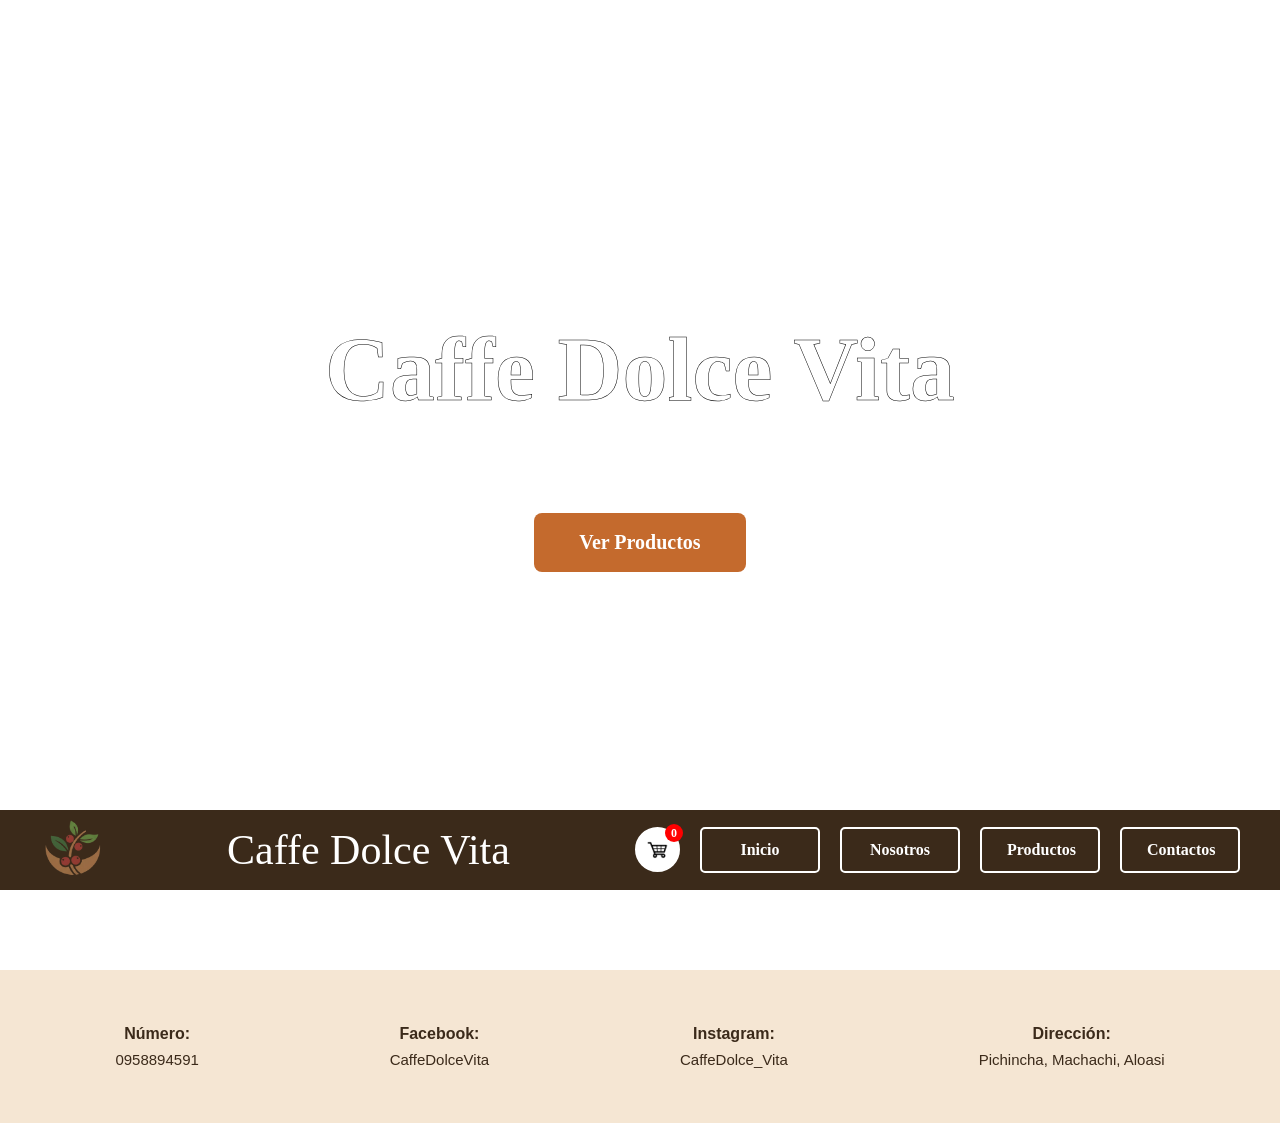
<file: index.html>
<!DOCTYPE html>
<html lang="es">
<head>
    <meta charset="UTF-8">
    <title>Inicio</title>
    <link rel="stylesheet" href="estilo.css">
	<meta name="viewport" content="width=device-width, initial-scale=1.0">
</head>
<body>
<div class="slider-fondo">
    <div class="slide"></div>
    <div class="slide"></div>
    <div class="slide"></div>
</div>

    <header>
	<section class="hero-central">

    <h1 class="titulo-principal">
        Caffe Dolce Vita
    </h1>

    <h2 class="slogan-central">
        Pasión por el grano, amor por la Dolce Vita
    </h2>

    <a href="productos.html" class="btn-ver">Ver Productos</a>

</section>
        <nav class="navbar">
		<div class="menu-toggle" onclick="toggleMenu()">
☰
</div>
            <div class="logo">
                <!-- Espacio para logo -->
                <img src="logoCafe.png" alt="Logo">
            </div>
   <div class="nombre">
            Caffe Dolce Vita
        </div>
            <ul class="menu">

<li>
<a href="CarroDeCompras.html" class="btn-carrito">

<img src="carrito.png" alt="carrito">

<span id="contador-carrito">0</span>

</a>
</li>

<li><a href="index.html">Inicio</a></li>
<li><a href="nosotros.html">Nosotros</a></li>
<li><a href="productos.html">Productos</a></li>
<li><a href="contactos.html">Contactos</a></li>

</ul>
        </nav>
    </header>
<footer class="footer-contacto">

    <div class="footer-contenido">
        <div class="contacto-item">
            <strong>N&uacutemero:</strong>
            <p>0958894591</p>
      </div>

        <div class="contacto-item">
            <strong>Facebook:</strong>
            <p>CaffeDolceVita</p>
        </div>

        <div class="contacto-item">
            <strong>Instagram:</strong>
            <p>CaffeDolce_Vita</p>
        </div>

        <div class="contacto-item">
            <strong>Direcci&oacuten:</strong>
            <p>Pichincha, Machachi, Aloasi</p>
        </div>
    </div>

</footer>
<script>

function actualizarContador(){

let carrito = JSON.parse(localStorage.getItem("carrito")) || [];

let total = 0;

carrito.forEach(p => {
    total += p.cantidad;
});

let contador = document.getElementById("contador-carrito");

if(contador){
    contador.textContent = total;
}

}

actualizarContador();

</script>
<script>
function toggleMenu(){
    document.querySelector(".menu").classList.toggle("active");
}
</script>
</body>
</html>
</file>
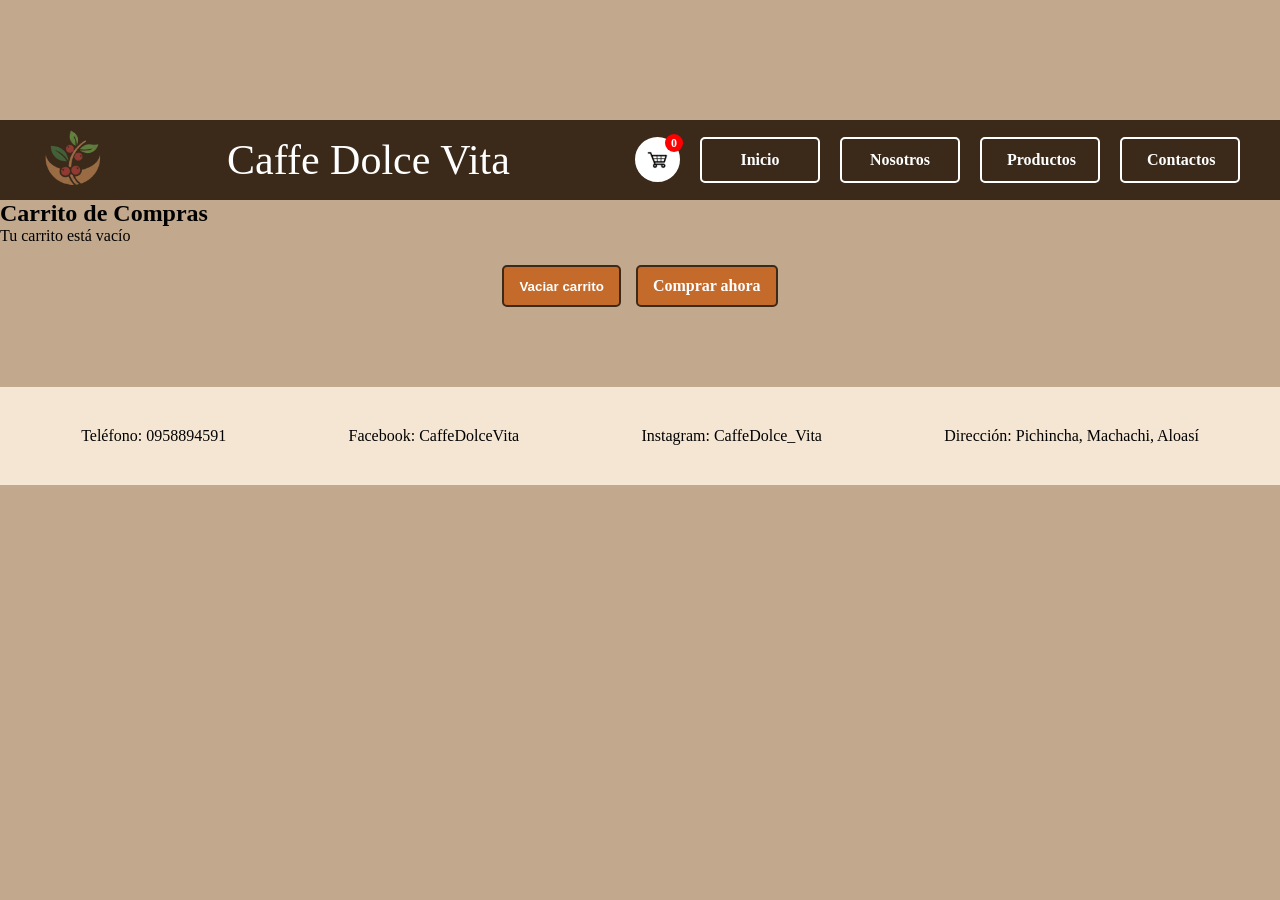
<file: CarroDeCompras.html>
<!DOCTYPE html>
<html lang="es">

<head>
<meta charset="UTF-8">
<title>Carrito</title>
<link rel="stylesheet" href="estilo.css">
<meta name="viewport" content="width=device-width, initial-scale=1.0">
</head>

<body class="pagina-productos">

<header>
<nav class="navbar">

<div class="logo">
<img src="logoCafe.png">
</div>

<div class="nombre">
Caffe Dolce Vita
</div>

<ul class="menu">

<li>
<a href="CarroDeCompras.html" class="btn-carrito">
<img src="carrito.png" alt="carrito">
<span id="contador-carrito">0</span>
</a>
</li>

<li><a href="index.html">Inicio</a></li>
<li><a href="nosotros.html">Nosotros</a></li>
<li><a href="productos.html">Productos</a></li>
<li><a href="contactos.html">Contactos</a></li>

</ul>

</nav>
</header>

<section class="contenedor-carrito">

<h1>Carrito de Compras</h1>

<div id="lista-carrito"></div>

<h2 id="total"></h2>

<div class="acciones-carrito">

<button onClick="vaciarCarrito()" class="btn-comprar">
Vaciar carrito
</button>

<a href="contactos.html" class="btn-comprar">
Comprar ahora
</a>

</div>

</section>

<footer class="footer-contacto">
<div class="footer-contenido">

<p>Tel&eacute;fono: 0958894591</p>
<p>Facebook: CaffeDolceVita</p>
<p>Instagram: CaffeDolce_Vita</p>
<p>Direcci&oacute;n: Pichincha, Machachi, Aloas&iacute;</p>

</div>
</footer>

<script>

let carrito = JSON.parse(localStorage.getItem("carrito")) || [];

let contenedor = document.getElementById("lista-carrito");
let totalTexto = document.getElementById("total");

/* MAPA DE IM�GENES */
const imagenes = {
"Caf� Premium de altura": "producto1.jpg",
"Caf� tostado artesanal": "producto2.jpg",
"Caf� org�nico seleccionado": "producto3.jpg",
"Granos de caf� de exportaci�n": "producto4.png",
"Cacao fino ecuatoriano": "producto5.png",
"Caf� molido tradicional": "producto6.png",
"Caf� gourmet": "producto7.jpg",
"Selecci�n especial de caf�": "producto8.png",
"Cacao de alta calidad": "producto9.jpg"
};

function mostrarCarrito(){

contenedor.innerHTML = "";

let total = 0;

if(carrito.length === 0){
    contenedor.innerHTML = "<p>Tu carrito est&aacute; vac&iacuteo</p>";
    totalTexto.textContent = "";
    return;
}

carrito.forEach((producto, index) => {

let subtotal = producto.precio * producto.cantidad;
total += subtotal;

let imagen = producto.imagen;

let div = document.createElement("div");
div.classList.add("item-carrito");

div.innerHTML = `
<div style="display:flex; align-items:center; gap:15px;">

<div class="img-producto">
<img src="${imagen}">
</div>

<div>
<p><strong>${producto.nombre}</strong></p>
<p>Cantidad: ${producto.cantidad}</p>
<p>Precio: $${producto.precio}</p>
<p>Subtotal: $${subtotal}</p>

<button onclick="eliminar(${index})">Eliminar</button>
</div>

</div>
`;

contenedor.appendChild(div);

});

totalTexto.textContent = "Total: $" + total;

}

/* ELIMINAR */

function eliminar(index){

carrito.splice(index,1);
localStorage.setItem("carrito", JSON.stringify(carrito));

mostrarCarrito();
actualizarContador();

}

/* VACIAR */

function vaciarCarrito(){

localStorage.removeItem("carrito");
carrito = [];

mostrarCarrito();
actualizarContador();

}

/* CONTADOR */

function actualizarContador(){

let carrito = JSON.parse(localStorage.getItem("carrito")) || [];

let total = 0;

carrito.forEach(p => {
    total += p.cantidad;
});

let contador = document.getElementById("contador-carrito");

if(contador){
    contador.textContent = total;
}

}

/* INICIAR */

mostrarCarrito();
actualizarContador();

</script>

</body>
</html>
</file>
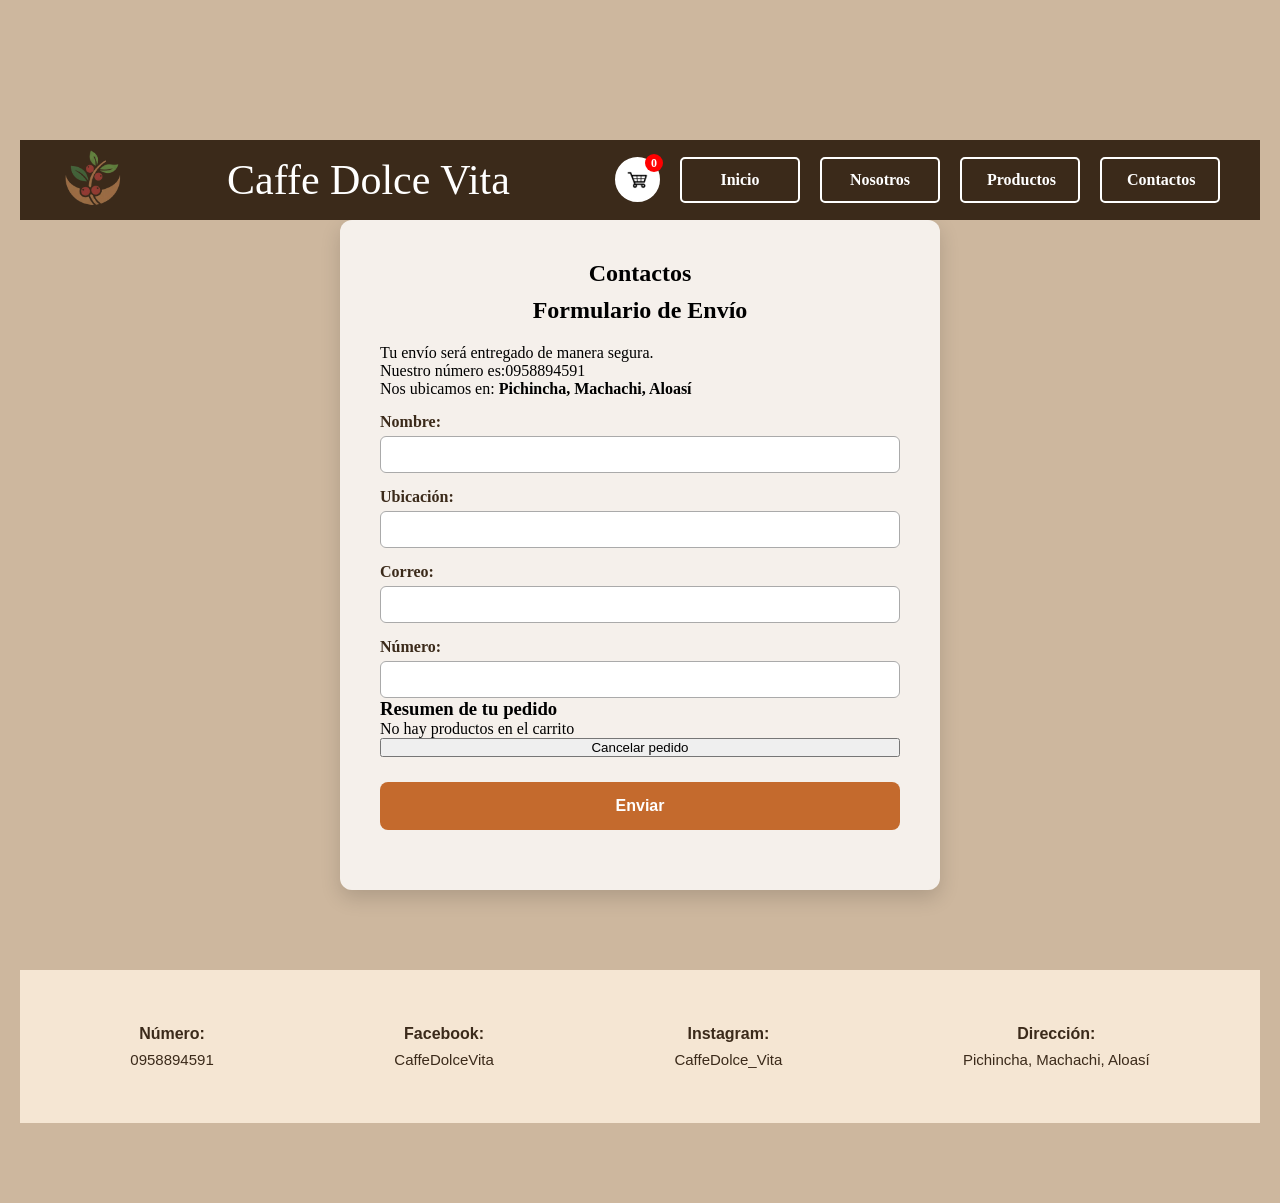
<file: contactos.html>
<!DOCTYPE html>
<html lang="es">
<head>
<meta charset="UTF-8">
<title>Contactos</title>
<link rel="stylesheet" href="estilo.css">
<meta name="viewport" content="width=device-width, initial-scale=1.0">
</head>

<body class="pagina-contactos">

<!-- ===== NAVBAR ===== -->
<nav class="navbar">

<div class="logo">
<img src="logoCafe.png" alt="Logo">
</div>

<div class="nombre">
Caffe Dolce Vita
</div>

<ul class="menu">

<li>
<a href="CarroDeCompras.html" class="btn-carrito">
<img src="carrito.png">
<span id="contador-carrito">0</span>
</a>
</li>

<li><a href="index.html">Inicio</a></li>
<li><a href="nosotros.html">Nosotros</a></li>
<li><a href="productos.html">Productos</a></li>
<li><a href="contactos.html">Contactos</a></li>

</ul>

</nav>

<!-- ===== CONTENIDO ===== -->
<section class="contactos-contenido">

<div class="formulario-container">

<h1>Contactos</h1>
<h2>Formulario de Env&iacute;o</h2>

<p>Tu env&iacute;o ser&aacute; entregado de manera segura.</p>
<p>Nuestro n&uacute;mero es:0958894591</p>
<p>Nos ubicamos en: <strong>Pichincha, Machachi, Aloas&iacute;</strong></p>

<form id="form-envio">

<label>Nombre:</label>
<input type="text" id="nombre" required>

<label>Ubicación:</label>
<input type="text" id="ubicacion" required>

<label>Correo:</label>
<input type="email" id="correo" required>

<label>Número:</label>
<input type="tel" id="numero" required>

<!-- ===== RESUMEN DEL CARRITO ===== -->

<h3>Resumen de tu pedido</h3>

<div id="resumen-carrito"></div>

<h3 id="total"></h3>

<button type="button" onClick="cancelarPedido()" class="btn-cancelar">
Cancelar pedido
</button>

<button type="submit" class="btn-enviar">
Enviar
</button>

</form>

<div id="mensaje"></div>

</div>

</section>

<!-- ===== SCRIPT ===== -->
<script>

let carrito = JSON.parse(localStorage.getItem("carrito")) || [];

let contenedor = document.getElementById("resumen-carrito");
let totalTexto = document.getElementById("total");

/* MOSTRAR PEDIDO */

function mostrarResumen(){

contenedor.innerHTML = "";

let total = 0;

if(carrito.length === 0){
    contenedor.innerHTML = "<p>No hay productos en el carrito</p>";
    totalTexto.textContent = "";
    return;
}

carrito.forEach(producto => {

let subtotal = producto.precio * producto.cantidad;
total += subtotal;

let div = document.createElement("div");

div.innerHTML = `
<p><strong>${producto.nombre}</strong></p>
<p>Cantidad: ${producto.cantidad}</p>
<p>Precio: $${producto.precio}</p>
<p>Subtotal: $${subtotal}</p>
<hr>
`;

contenedor.appendChild(div);

});

totalTexto.textContent = "Total a pagar: $" + total;

}

/* CANCELAR PEDIDO */

function cancelarPedido(){

localStorage.removeItem("carrito");
carrito = [];

mostrarResumen();
actualizarContador();

}

/* ENVÍO (WHATSAPP) */

document.getElementById("form-envio").addEventListener("submit", function(e){
e.preventDefault();

let nombre = document.getElementById("nombre").value;
let ubicacion = document.getElementById("ubicacion").value;
let correo = document.getElementById("correo").value;
let numero = document.getElementById("numero").value;

let mensaje = `Hola, quiero hacer un pedido:

Nombre: ${nombre}
Ubicación: ${ubicacion}
Correo: ${correo}
Número: ${numero}

PEDIDO:
`;

let total = 0;

carrito.forEach(p => {
let subtotal = p.precio * p.cantidad;
total += subtotal;

mensaje += `- ${p.nombre} x${p.cantidad} = $${subtotal}\n`;
});

mensaje += `\nTotal: $${total}`;

let telefono = "593958894591";

let url = "https://wa.me/" + telefono + "?text=" + encodeURIComponent(mensaje);

window.open(url, "_blank");

});

/* CONTADOR NAV */

function actualizarContador(){

let carrito = JSON.parse(localStorage.getItem("carrito")) || [];

let total = 0;

carrito.forEach(p => {
    total += p.cantidad;
});

let contador = document.getElementById("contador-carrito");

if(contador){
    contador.textContent = total;
}

}

/* INICIAR */

mostrarResumen();
actualizarContador();

</script>

<!-- ===== FOOTER ===== -->
<footer class="footer-contacto">

<div class="footer-contenido">

<div class="contacto-item">
<strong>N&uacute;mero:</strong>
<p>0958894591</p>
</div>

<div class="contacto-item">
<strong>Facebook:</strong>
<p>CaffeDolceVita</p>
</div>

<div class="contacto-item">
<strong>Instagram:</strong>
<p>CaffeDolce_Vita</p>
</div>

<div class="contacto-item">
<strong>Direcci&oacute;n:</strong>
<p>Pichincha, Machachi, Aloas&iacute;</p>
</div>

</div>

</footer>

</body>
</html>
</file>
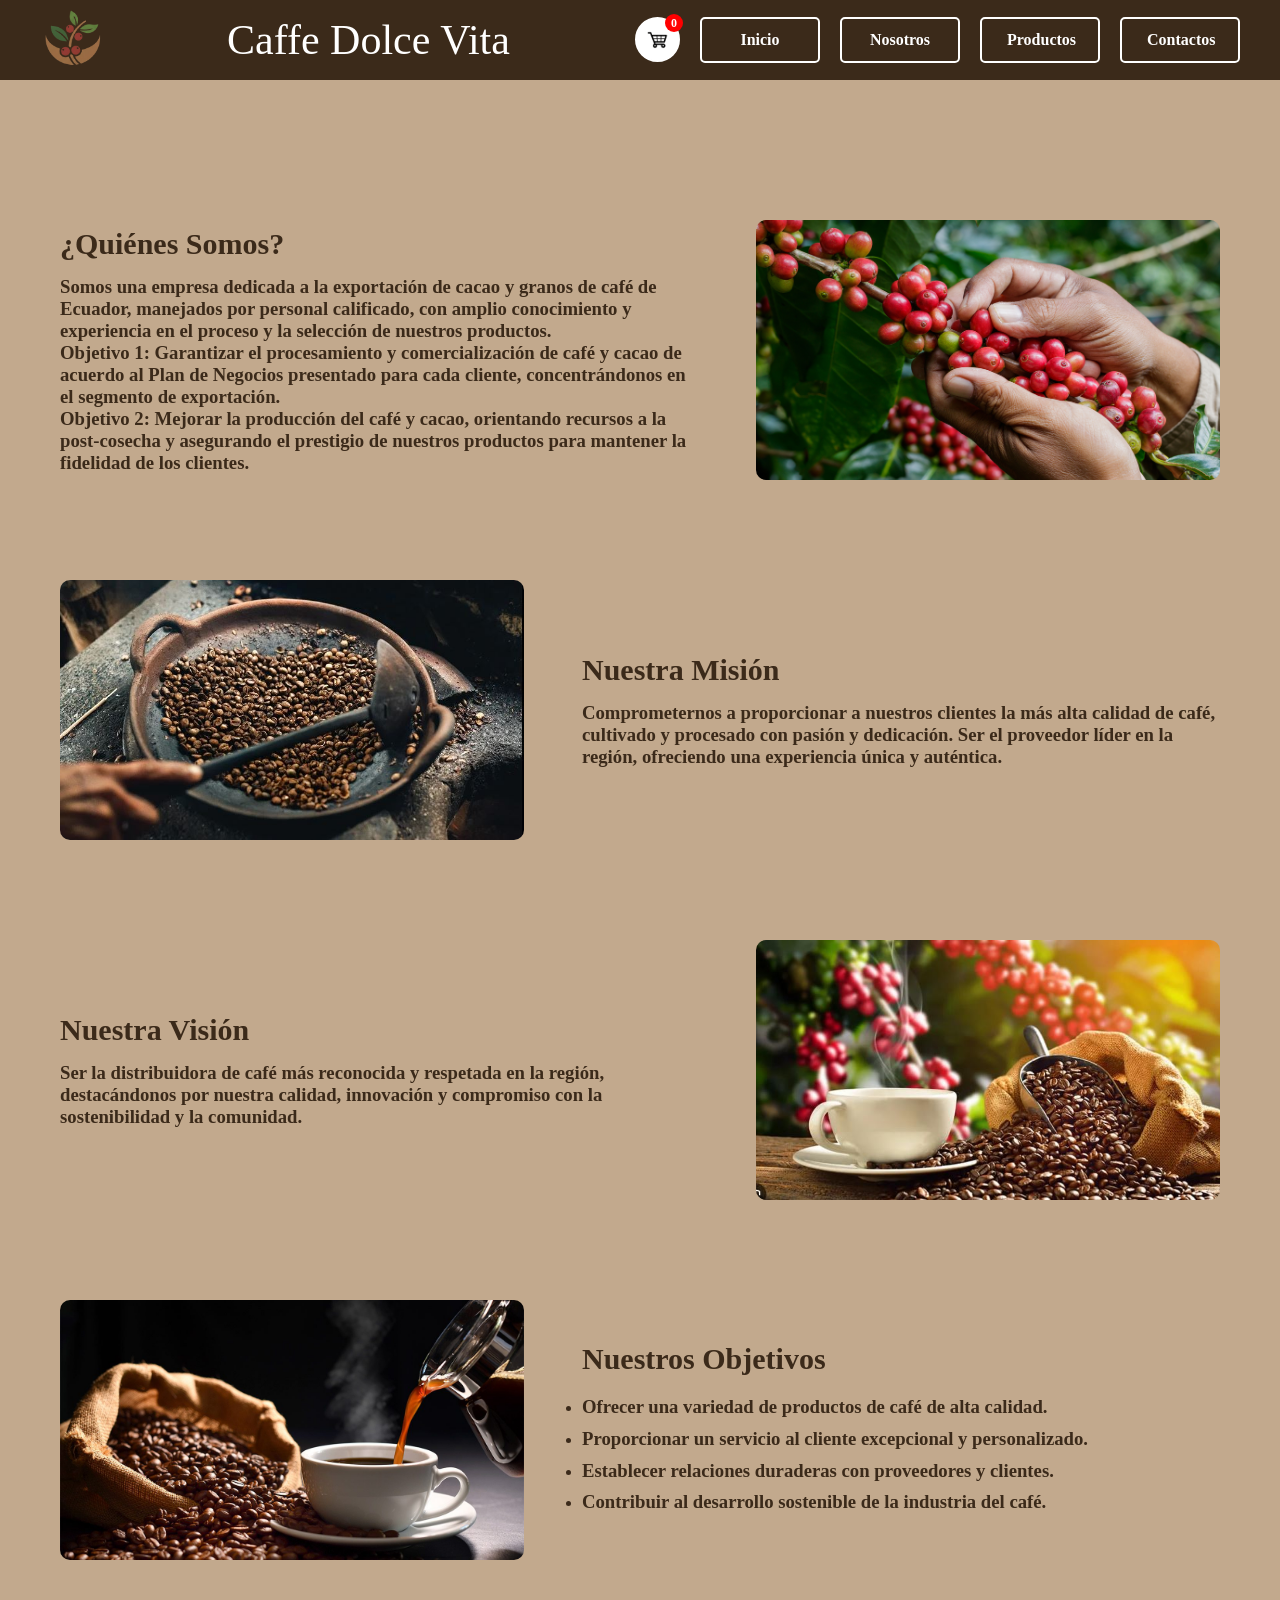
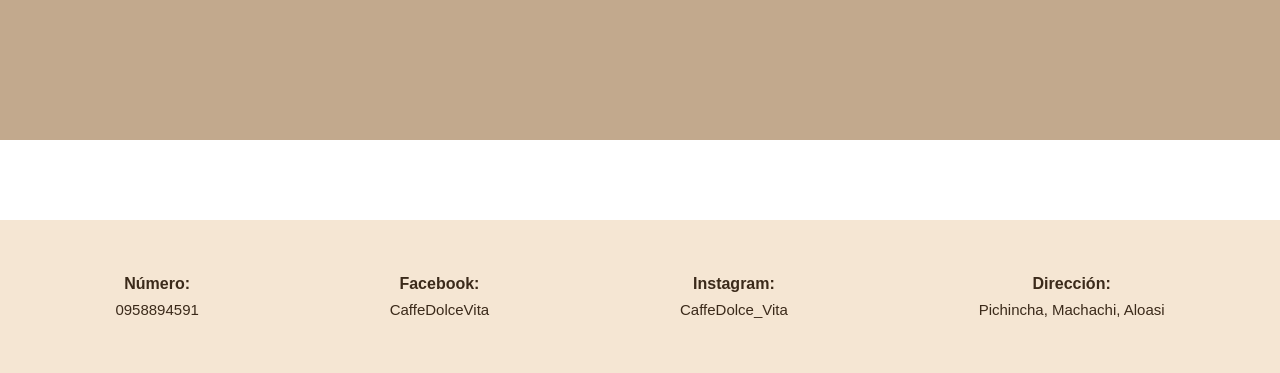
<file: nosotros.html>
<!DOCTYPE html>
<html lang="es">
<head>
    <meta charset="UTF-8">
    <title>Nosotros</title>
    <link rel="stylesheet" href="estilo.css">
	<meta name="viewport" content="width=device-width, initial-scale=1.0">
</head>

<body>

<header>
    <nav class="navbar">

        <!-- Logo -->
        <div class="logo">
            <img src="logoCafe.png" alt="logoCafe">
        </div>

        <!-- Nombre del negocio -->
        <div class="nombre">
            Caffe Dolce Vita
        </div>

        <!-- Men� -->
        <ul class="menu">

<li>
<a href="CarroDeCompras.html" class="btn-carrito">

<img src="carrito.png" alt="carrito">

<span id="contador-carrito">0</span>

</a>
</li>

<li><a href="index.html">Inicio</a></li>
<li><a href="nosotros.html">Nosotros</a></li>
<li><a href="productos.html">Productos</a></li>
<li><a href="contactos.html">Contactos</a></li>

</ul>
    </nav>
</header>

<section class="pagina-nosotros">

    <!-- QUIENES SOMOS -->
    <div class="seccion">
        <div class="texto">
            <h2>&iquest;Qui&eacute;nes Somos?</h2>
            <p><h3>Somos una empresa dedicada a la exportaci&oacute;n de cacao y granos de caf&eacute; de Ecuador, manejados por personal calificado, con amplio conocimiento y experiencia en el proceso y la selecci&oacute;n de nuestros productos.</h3></p>
            <p><strong><h3>Objetivo 1:</strong> Garantizar el procesamiento y comercializaci&oacute;n de caf&eacute; y cacao de acuerdo al Plan de Negocios presentado para cada cliente, concentr&aacute;ndonos en el segmento de exportaci&oacute;n.</h3></p>
            <p><strong><h3>Objetivo 2:</strong> Mejorar la producci&oacute;n del caf&eacute; y cacao, orientando recursos a la post-cosecha y asegurando el prestigio de nuestros productos para mantener la fidelidad de los clientes.</h3></p>
        </div>
        <div class="imagen">
            <img src="imagen1.jpg" alt="imagen">
        </div>
    </div>

    <!-- MISION -->
    <div class="seccion derecha">
        <div class="texto">
            <h2>Nuestra Misi&oacute;n</h2>
            <p><h3>Comprometernos a proporcionar a nuestros clientes la m&aacute;s alta calidad de caf&eacute;, cultivado y procesado con pasi&oacute;n y dedicaci&oacute;n. Ser el proveedor l&iacute;der en la regi&oacute;n, ofreciendo una experiencia &uacute;nica y aut&eacute;ntica.</h3></p>
        </div>
        <div class="imagen">
           <img src="imagen2.jpg" alt="imagen">
        </div>
    </div>

    <!-- VISION -->
    <div class="seccion">
        <div class="texto">
            <h2>Nuestra Visi&oacute;n</h2>
            <p><h3>Ser la distribuidora de caf&eacute; m&aacute;s reconocida y respetada en la regi&oacute;n, destac&aacute;ndonos por nuestra calidad, innovaci&oacute;n y compromiso con la sostenibilidad y la comunidad.</h3></p>
        </div>
        <div class="imagen">
            <img src="imagen3.jpg" alt="imagen">
        </div>
    </div>

    <!-- OBJETIVOS -->
    <div class="seccion derecha">
        <div class="texto">
            <h2>Nuestros Objetivos</h2>
            <ul>
                <li><h3>Ofrecer una variedad de productos de caf&eacute; de alta calidad.</h3></li>
                <li><h3>Proporcionar un servicio al cliente excepcional y personalizado.</h3></li>
                <li><h3>Establecer relaciones duraderas con proveedores y clientes.</h3></li>
                <li><h3>Contribuir al desarrollo sostenible de la industria del caf&eacute;.</h3></li>
            </ul>
        </div>
        <div class="imagen">
            <img src="imagen4.jpg" alt="imagen">
        </div>
    </div>

</section>
<footer class="footer-contacto">

    <div class="footer-contenido">
        <div class="contacto-item">
            <strong>N&uacutemero:</strong>
            <p>0958894591</p>
      </div>

        <div class="contacto-item">
            <strong>Facebook:</strong>
            <p>CaffeDolceVita</p>
        </div>

        <div class="contacto-item">
            <strong>Instagram:</strong>
            <p>CaffeDolce_Vita</p>
        </div>

        <div class="contacto-item">
            <strong>Direcci&oacuten:</strong>
            <p>Pichincha, Machachi, Aloasi</p>
        </div>
    </div>

</footer>
<script>

function actualizarContador(){

let carrito = JSON.parse(localStorage.getItem("carrito")) || [];

let total = 0;

carrito.forEach(p => {
    total += p.cantidad;
});

let contador = document.getElementById("contador-carrito");

if(contador){
    contador.textContent = total;
}

}

actualizarContador();

</script>
</body>
</html>
</file>
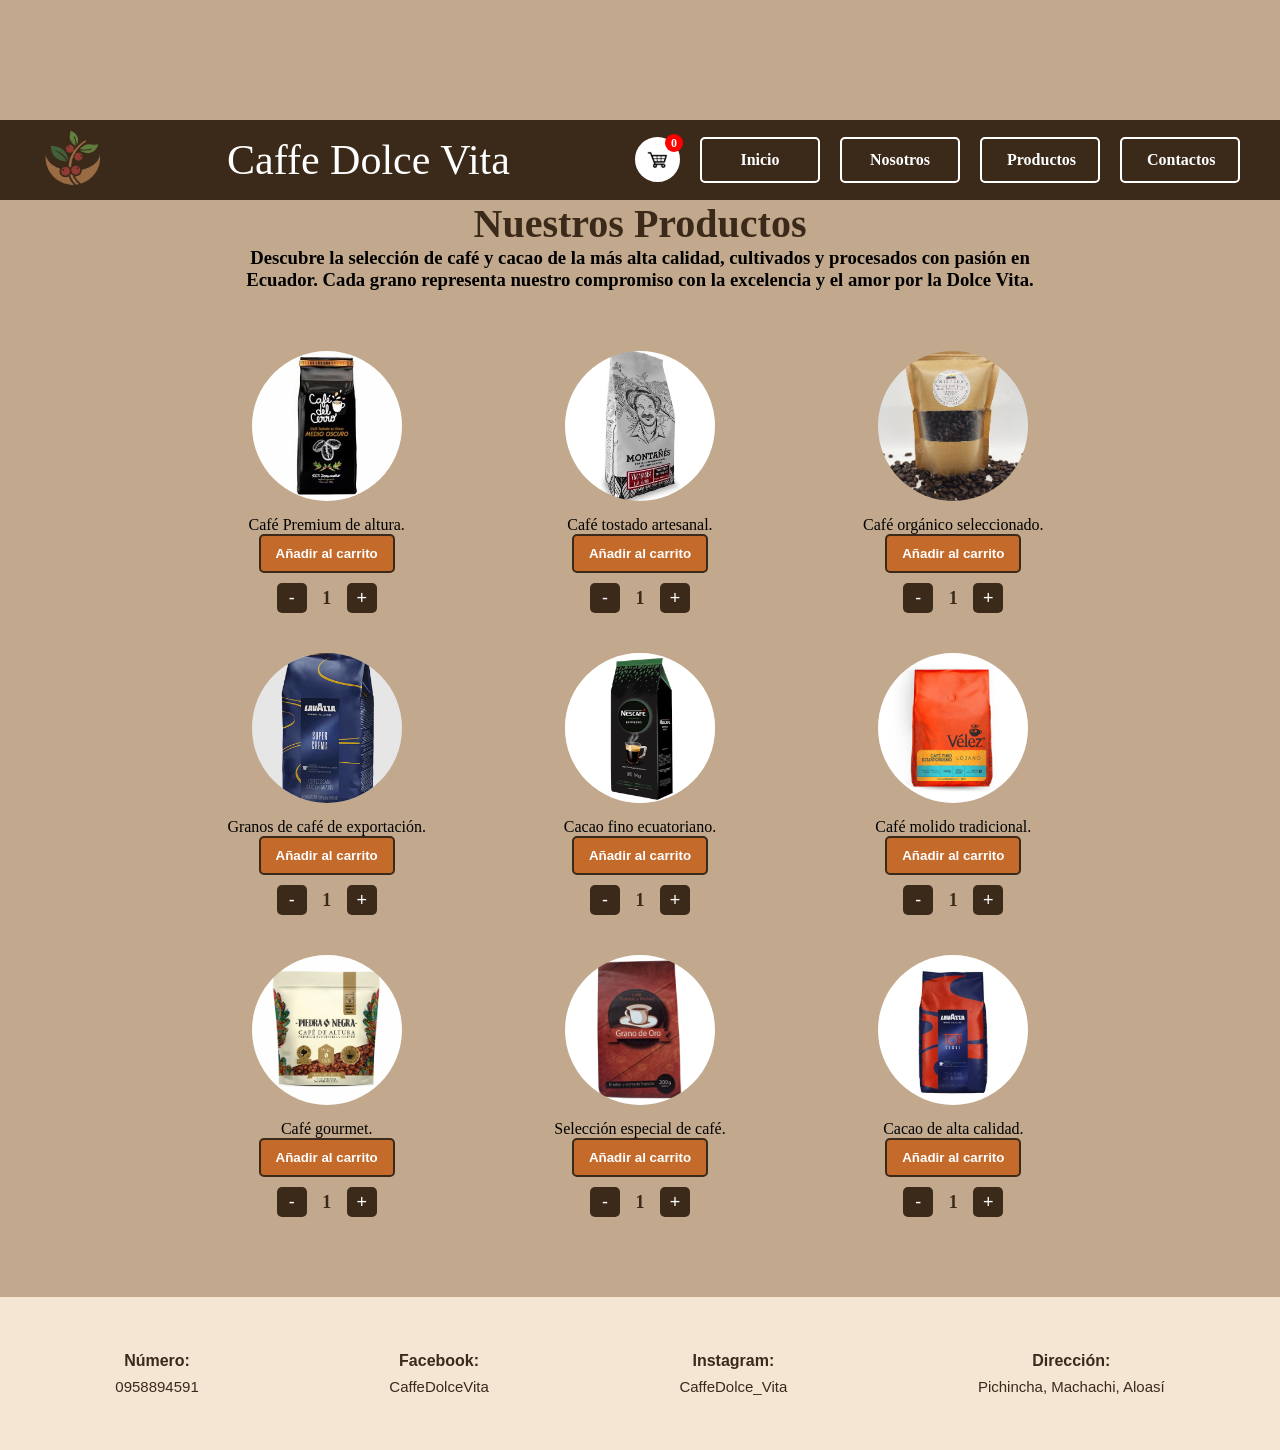
<file: productos.html>
<!DOCTYPE html>
<html lang="es">

<head>
<meta charset="UTF-8">
<title>Productos</title>
<link rel="stylesheet" href="estilo.css">
<meta name="viewport" content="width=device-width, initial-scale=1.0">
</head>

<body class="pagina-productos">

<header>
<nav class="navbar">

<div class="logo">
<img src="logoCafe.png" alt="logoCafe">
</div>

<div class="nombre">
Caffe Dolce Vita
</div>

<ul class="menu">

<li>
<a href="CarroDeCompras.html" class="btn-carrito">

<img src="carrito.png" alt="carrito">

<span id="contador-carrito">0</span>

</a>
</li>

<li><a href="index.html">Inicio</a></li>
<li><a href="nosotros.html">Nosotros</a></li>
<li><a href="productos.html">Productos</a></li>
<li><a href="contactos.html">Contactos</a></li>

</ul>

</nav>
</header>

<section class="contenedor-productos">

<div class="presentacion">

<h1>Nuestros Productos</h1>

<p><h3>
Descubre la selecci&oacute;n de caf&eacute; y cacao de la m&aacute;s alta calidad,
cultivados y procesados con pasi&oacute;n en Ecuador.
Cada grano representa nuestro compromiso con la excelencia
y el amor por la Dolce Vita.
</h3></p>

</div>

<div class="grid-productos">

<!-- PRODUCTO 1 -->
<div class="producto">
<div class="img-producto"><img src="producto1.jpg"></div>
<p>Caf&eacute; Premium de altura.</p>

<button
class="btn-comprar"
data-nombre="Café Premium de altura"
data-precio="10"
data-imagen="producto1.jpg">
Añadir al carrito
</button>

<div class="contador">
<button class="btn-restar">-</button>
<span class="cantidad">1</span>
<button class="btn-sumar">+</button>
</div>
</div>

<!-- PRODUCTO 2 -->
<div class="producto">
<div class="img-producto"><img src="producto2.jpg"></div>
<p>Caf&eacute; tostado artesanal.</p>

<button
class="btn-comprar"
data-nombre="Café tostado artesanal"
data-precio="12"
data-imagen="producto2.jpg">
Añadir al carrito
</button>

<div class="contador">
<button class="btn-restar">-</button>
<span class="cantidad">1</span>
<button class="btn-sumar">+</button>
</div>
</div>

<!-- PRODUCTO 3 -->
<div class="producto">
<div class="img-producto"><img src="producto3.jpg"></div>
<p>Caf&eacute; org&aacute;nico seleccionado.</p>

<button
class="btn-comprar"
data-nombre="Café orgánico seleccionado"
data-precio="11"
data-imagen="producto3.jpg">
Añadir al carrito
</button>

<div class="contador">
<button class="btn-restar">-</button>
<span class="cantidad">1</span>
<button class="btn-sumar">+</button>
</div>
</div>

<!-- PRODUCTO 4 -->
<div class="producto">
<div class="img-producto"><img src="producto4.png"></div>
<p>Granos de caf&eacute; de exportaci&oacute;n.</p>

<button
class="btn-comprar"
data-nombre="Granos de café de exportación"
data-precio="14"
data-imagen="producto4.png">
Añadir al carrito
</button>

<div class="contador">
<button class="btn-restar">-</button>
<span class="cantidad">1</span>
<button class="btn-sumar">+</button>
</div>
</div>

<!-- PRODUCTO 5 -->
<div class="producto">
<div class="img-producto"><img src="producto5.png"></div>
<p>Cacao fino ecuatoriano.</p>

<button
class="btn-comprar"
data-nombre="Cacao fino ecuatoriano"
data-precio="13"
data-imagen="producto5.png">
Añadir al carrito
</button>

<div class="contador">
<button class="btn-restar">-</button>
<span class="cantidad">1</span>
<button class="btn-sumar">+</button>
</div>
</div>

<!-- PRODUCTO 6 -->
<div class="producto">
<div class="img-producto"><img src="producto6.png"></div>
<p>Caf&eacute; molido tradicional.</p>

<button
class="btn-comprar"
data-nombre="Café molido tradicional"
data-precio="9"
data-imagen="producto6.png">
Añadir al carrito
</button>

<div class="contador">
<button class="btn-restar">-</button>
<span class="cantidad">1</span>
<button class="btn-sumar">+</button>
</div>
</div>

<!-- PRODUCTO 7 -->
<div class="producto">
<div class="img-producto"><img src="producto7.jpg"></div>
<p>Caf&eacute; gourmet.</p>

<button
class="btn-comprar"
data-nombre="Café gourmet"
data-precio="15"
data-imagen="producto7.jpg">
Añadir al carrito
</button>

<div class="contador">
<button class="btn-restar">-</button>
<span class="cantidad">1</span>
<button class="btn-sumar">+</button>
</div>
</div>

<!-- PRODUCTO 8 -->
<div class="producto">
<div class="img-producto"><img src="producto8.png"></div>
<p>Selecci&oacute;n especial de caf&eacute;.</p>

<button
class="btn-comprar"
data-nombre="Selección especial de café"
data-precio="16"
data-imagen="producto8.png">
Añadir al carrito
</button>

<div class="contador">
<button class="btn-restar">-</button>
<span class="cantidad">1</span>
<button class="btn-sumar">+</button>
</div>
</div>

<!-- PRODUCTO 9 -->
<div class="producto">
<div class="img-producto"><img src="producto9.jpg"></div>
<p>Cacao de alta calidad.</p>

<button
class="btn-comprar"
data-nombre="Cacao de alta calidad"
data-precio="12"
data-imagen="producto9.jpg">
Añadir al carrito
</button>

<div class="contador">
<button class="btn-restar">-</button>
<span class="cantidad">1</span>
<button class="btn-sumar">+</button>
</div>
</div>

</div>

</section>

<footer class="footer-contacto">
<div class="footer-contenido">

<div class="contacto-item">
<strong>N&uacute;mero:</strong>
<p>0958894591</p>
</div>

<div class="contacto-item">
<strong>Facebook:</strong>
<p>CaffeDolceVita</p>
</div>

<div class="contacto-item">
<strong>Instagram:</strong>
<p>CaffeDolce_Vita</p>
</div>

<div class="contacto-item">
<strong>Direcci&oacute;n:</strong>
<p>Pichincha, Machachi, Aloas&iacute;</p>
</div>

</div>
</footer>
<script>

document.addEventListener("DOMContentLoaded", () => {

/* CONTADOR NAV */

function actualizarContador(){

let carrito = JSON.parse(localStorage.getItem("carrito")) || [];

let total = 0;

carrito.forEach(p => {
    total += p.cantidad;
});

let contador = document.getElementById("contador-carrito");

if(contador){
    contador.textContent = total;
}

}

actualizarContador();

/* CARRITO */

let carrito = JSON.parse(localStorage.getItem("carrito")) || [];

document.querySelectorAll(".producto").forEach(producto => {

let cantidadTexto = producto.querySelector(".cantidad");
let sumar = producto.querySelector(".btn-sumar");
let restar = producto.querySelector(".btn-restar");
let boton = producto.querySelector(".btn-comprar");

let valor = 1;

/* BOTONES + - */

sumar.addEventListener("click", () => {
    valor++;
    cantidadTexto.textContent = valor;
});

restar.addEventListener("click", () => {
    if(valor > 1){
        valor--;
        cantidadTexto.textContent = valor;
    }
});

/* AÑADIR AL CARRITO */

boton.addEventListener("click", () => {

let nombre = boton.getAttribute("data-nombre");
let precio = parseFloat(boton.getAttribute("data-precio"));
let imagen = boton.getAttribute("data-imagen"); //  NUEVO

let productoExistente = carrito.find(p => p.nombre === nombre);

if(productoExistente){
    productoExistente.cantidad += valor;
}else{
    carrito.push({
        nombre: nombre,
        precio: precio,
        cantidad: valor,
        imagen: imagen // SE GUARDA
    });
}

localStorage.setItem("carrito", JSON.stringify(carrito));

actualizarContador();

/* ANIMACIÓN */

let contador = document.getElementById("contador-carrito");

if(contador){
    contador.style.transform = "scale(1.3)";
    setTimeout(() => {
        contador.style.transform = "scale(1)";
    }, 200);
}

});

});

});

</script>
</body>
</html>
</file>
<file: estilo.css>
/* Reset b�sico */
* {
    margin: 0;
    padding: 0;
    box-sizing: border-box;
}

/* Barra de navegaci�n */
.navbar {
    position: fixed; /* Se mantiene arriba */
    top: 0;
    width: 100%;
    height: 80px;
    background-color: #3b2a1a; /* Caf� oscuro tipo grano */
    display: flex;
    align-items: center;
    justify-content: space-between;
    padding: 0 40px;
    z-index: 1000;
}
/* Nombre del negocio */
.nombre {
    color: white;
    font-family: "Mistral", cursive;
    font-size: 42px; /* Tama�o aumentado */
    font-weight: normal;
    flex: 1;
    text-align: center;
    white-space: nowrap; /* Evita que se baje de l�nea */
}
/* Logo */
.logo img {
    height: 60px;
}

/* Men� */
.menu {
    list-style: none;
    display: flex;
    gap: 20px;
}

/* Botones */
.menu li a {
    text-decoration: none;
    color: white;
    background-color: transparent;
    padding: 12px 25px;
    border: 2px solid white;
    border-radius: 5px;
    font-weight: bold;
    transition: 0.3s;
    display: inline-block;
    text-align: center;
    width: 120px; /* Todos del mismo tama�o */
}

/* Efecto hover */
.menu li a:hover {
    background-color: white;
    color: #3b2a1a;
}

/* Espacio para que el contenido no quede debajo de la barra */
.contenido {
    margin-top: 100px;
    padding: 40px;
}/* CSS Document */
/* Contenedor del fondo */
.slider-fondo {
    position: fixed;
    top: 0;
    left: 0;
    width: 100%;
    height: 100vh;
    z-index: -1;
    overflow: hidden;
}

/* Cada imagen */
.slide {
    position: absolute;
    width: 100%;
    height: 100%;
    background-size: cover;
    background-position: center;
    opacity: 0;
    animation: cambiarImagen 15s infinite;
	transition: opacity 2s ease-in-out;
}

/* Imagen 1 */
.slide:nth-child(1){
    background-image: url("cafe1.jpg");
    animation-delay: 0s;
}

.slide:nth-child(2){
    background-image: url("cafe2.jpg");
    animation-delay: 5s;
}

.slide:nth-child(3){
    background-image: url("cafe3.jpg");
    animation-delay: 10s;
}

/* Animaci�n */
@keyframes cambiarImagen {
    0% { opacity: 0; }
    5% { opacity: 1; }
    30% { opacity: 1; }
    35% { opacity: 0; }
    100% { opacity: 0; }
}
/* Secci�n centrada */
.hero-central {
    height: 90vh;
    display: flex;
    flex-direction: column;
    justify-content: center;
    align-items: center;
    text-align: center;
    padding-top: 80px; /* espacio por barra fija */
}

/* Nombre principal */
.titulo-principal {
    font-family: "Mistral", cursive;
    font-size: 90px;
    color: white;
    -webkit-text-stroke: 0.5px black;
    margin-bottom: 20px;
}
/* Slogan */
.slogan-central {
    font-family: "Modern No. 20", serif;
    font-size: 28px;
    color: #FFFFFF;
    margin-bottom: 40px;
}

/* Bot�n */
.btn-ver {
    background-color: #c46a2d; /* Naranja tirando a caf� */
    color: white;
    padding: 18px 45px;
    font-size: 20px;
    text-decoration: none;
    border-radius: 8px;
    font-weight: bold;
    transition: 0.3s ease;
}

.btn-ver:hover {
    background-color: #a6531f;
    transform: scale(1.05);
}
/* Footer de contacto */
.footer-contacto {
    background-color: #f5e6d3;
    padding: 40px 20px;
    margin-top: 80px;   /* Quitamos el espacio */
}

.footer-contenido {
    display: flex;
    justify-content: space-around;
    flex-wrap: wrap;
    text-align: center;
}

.contacto-item {
    margin: 15px;
    font-family: Arial, sans-serif;
    color: #3b2a1a;
}

.contacto-item strong {
    display: block;
    margin-bottom: 8px;
    font-size: 16px;
}

.contacto-item p {
    font-size: 15px;
}
/* P�gina Nosotros */
.pagina-nosotros {
    padding: 140px 60px 60px 60px; /* espacio por navbar fija */
}

/* Secciones alternadas */
.seccion {
    display: flex;
    align-items: center;
    justify-content: space-between;
    margin-bottom: 100px;
    gap: 40px;
}

/* Alternar posici�n */
.seccion.derecha {
    flex-direction: row-reverse;
}

/* Texto */
.texto {
    width: 55%;
    color: #3b2a1a;
}

.texto h2 {
    font-size: 30px;
    margin-bottom: 15px;
    font-family: "Modern No. 20", serif;
}

.texto p,
.texto ul {
    line-height: 1.7;
    font-size: 16px;
}

/* Imagen placeholder */
.imagen {
    width: 40%;
    height: 260px;
    border-radius: 10px;
    overflow: hidden; /* CLAVE para que no se salga */
    display: flex;
    align-items: center;
    justify-content: center;
}
/* Fondo especial p�gina Nosotros */
.pagina-nosotros {
    background-color: #c2a98d;
    padding: 140px 60px 80px 60px; /* espacio por navbar fija */
}
.imagen img {
    width: 100%;
    height: 100%;
    object-fit: cover; /* Ajusta sin deformar */
}
/* ============================= */
/* PAGINA CONTACTOS */
/* ============================= */

.pagina-contactos {
    background-color: #cdb79e; /* mismo tono que Nosotros */
    padding: 140px 20px 80px 20px;
    min-height: 100vh;
}

.formulario-container {
    max-width: 600px;
    margin: auto;
    background-color: rgba(255,255,255,0.8);
    padding: 40px;
    border-radius: 12px;
    box-shadow: 0 8px 20px rgba(0,0,0,0.15);
}

.formulario-container h1 {
    text-align: center;
    margin-bottom: 10px;
}

.formulario-container h2 {
    text-align: center;
    margin-bottom: 20px;
    font-family: "Modern No. 20", serif;
}

form {
    display: flex;
    flex-direction: column;
}

form label {
    margin-top: 15px;
    font-weight: bold;
    color: #3b2a1a;
}

form input,
form select {
    padding: 10px;
    border-radius: 6px;
    border: 1px solid #aaa;
    margin-top: 5px;
}

.btn-enviar {
    margin-top: 25px;
    padding: 15px;
    background-color: #c46a2d;
    color: white;
    border: none;
    border-radius: 8px;
    font-size: 16px;
    font-weight: bold;
    cursor: pointer;
    transition: 0.3s ease;
}

.btn-enviar:hover {
    background-color: #a6531f;
    transform: scale(1.05);
}

#mensaje {
    margin-top: 20px;
    font-weight: bold;
    text-align: center;
    color: #3b2a1a;
}

/* Productos */

.pagina-productos{
background-color:#c2a98d;
margin:0;
padding-top:120px;
}


/* presentaci�n */

.presentacion{
text-align:center;
max-width:800px;
margin:auto;
margin-bottom:60px;
}

.presentacion h1{
font-size:40px;
color:#3b2a1a;
}

.presentacion p{
font-size:18px;
line-height:1.6;
color:#3b2a1a;
}


/* GRID 3x3 */

.grid-productos{

display:grid;

grid-template-columns:repeat(3, 1fr);

gap:40px;

max-width:900px;

margin:auto;

}


/* producto */

.producto{

text-align:center;

}


/* imagen */

.img-producto{

width:150px;
height:150px;

border-radius:50%; /* hace el c�rculo */

overflow:hidden;

margin:auto;
margin-bottom:15px;

background:#e6e6e6;

display:flex;
align-items:center;
justify-content:center;

}


/* bot�n */

.btn-comprar{

display:inline-block;
padding:10px 15px;
text-decoration:none;

background-color:#c46a2b; /* naranja */

border:2px solid #3b2a1a; /* borde caf� oscuro */

color:white;

border-radius:5px;

font-weight:bold;

transition:0.3s;

}


/* hover */

.btn-comprar:hover{

background-color:white;

color:#3b2a1a;

}

.img-producto img{

width:100%;
height:100%;

object-fit:cover;

}
/* CONTADOR */

.contador{

display:flex;

align-items:center;

justify-content:center;

gap:10px;

margin-top:10px;

}

/* BOTONES + y - */

.btn-sumar,
.btn-restar{

width:30px;
height:30px;

border:none;

background-color:#3b2a1a;

color:white;

font-size:18px;

border-radius:5px;

cursor:pointer;

transition:0.3s;

}

/* Hover */

.btn-sumar:hover,
.btn-restar:hover{

background-color:#c46a2b;

}

/* N�mero */

.cantidad{

font-size:18px;

font-weight:bold;

color:#3b2a1a;

min-width:20px;

text-align:center;

}
/* FORZAR BOT�N CARRITO */

.menu .btn-carrito{

position: relative;

width:45px !important;
height:45px !important;

background:white !important;

border-radius:50% !important;

padding:0 !important;

display:flex !important;
align-items:center;
justify-content:center;

}

/* Quitar estilo de enlaces normales */

.menu .btn-carrito:hover{
background:#c46a2b !important;
}

/* IMAGEN */

.menu .btn-carrito img{
width:24px;
height:24px;
}

/* CONTADOR */

#contador-carrito{

position:absolute;

top:-5px;
right:-5px;

background:red;

color:white;

font-size:12px;

width:18px;
height:18px;

border-radius:50%;

display:flex;
align-items:center;
justify-content:center;

font-weight:bold;

}
.item-carrito{
background:#d6ad77;
margin:15px auto;
padding:15px;
width:400px;
border-radius:10px;
}

.acciones-carrito{
margin-top:20px;
display:flex;
justify-content:center;
gap:15px;
}

/* NAVBAR (MUY IMPORTANTE) */
.navbar{
    position: relative;
    display: flex;
    align-items: center;
    justify-content: space-between;
}

/* BOT�N OCULTO EN ESCRITORIO */
.menu-toggle{
    display: none;
}

/* M�VIL */
@media (max-width: 768px){

    /* BOT�N HAMBURGUESA (AHORA S� VISIBLE) */
    .menu-toggle{
        display: block;
        font-size: 30px;
        color: white;
        position: absolute;
        left: 10px;
        top: 10px;
        z-index: 9999; /* CLAVE: evita que quede oculto */
        cursor: pointer;
    }

    /* CARRITO */
    .btn-carrito{
        position: absolute;
        right: 10px;
        top: 10px;
        z-index: 9999;
    }

    /* NOMBRE */
    .nombre{
        width: 100%;
        text-align: center;
        margin-top: 50px;
    }

    /* IM�GENES RESPONSIVE */
    img {
        max-width: 100%;
        height: auto;
    }

    /* CONTENEDORES */
    div, section, article, main, .contenedor { 
        width: 100% !important;
        max-width: 100% !important;
        float: none !important;
        margin-left: 0 !important;
        margin-right: 0 !important;
    }

    /* TEXTO */
    h1 { font-size: 1.8rem; }
    p { font-size: 1rem; }

    /* MEN� OCULTO */
    .menu{
        display: none;
        flex-direction: column;
        width: 100%;
        background-color: #3e2723;
        margin-top: 10px;
    }

    /* MEN� ACTIVO */
    .menu.active{
        display: flex;
    }

    .menu li{
        text-align: center;
        padding: 10px 0;
    }

}
</file>
